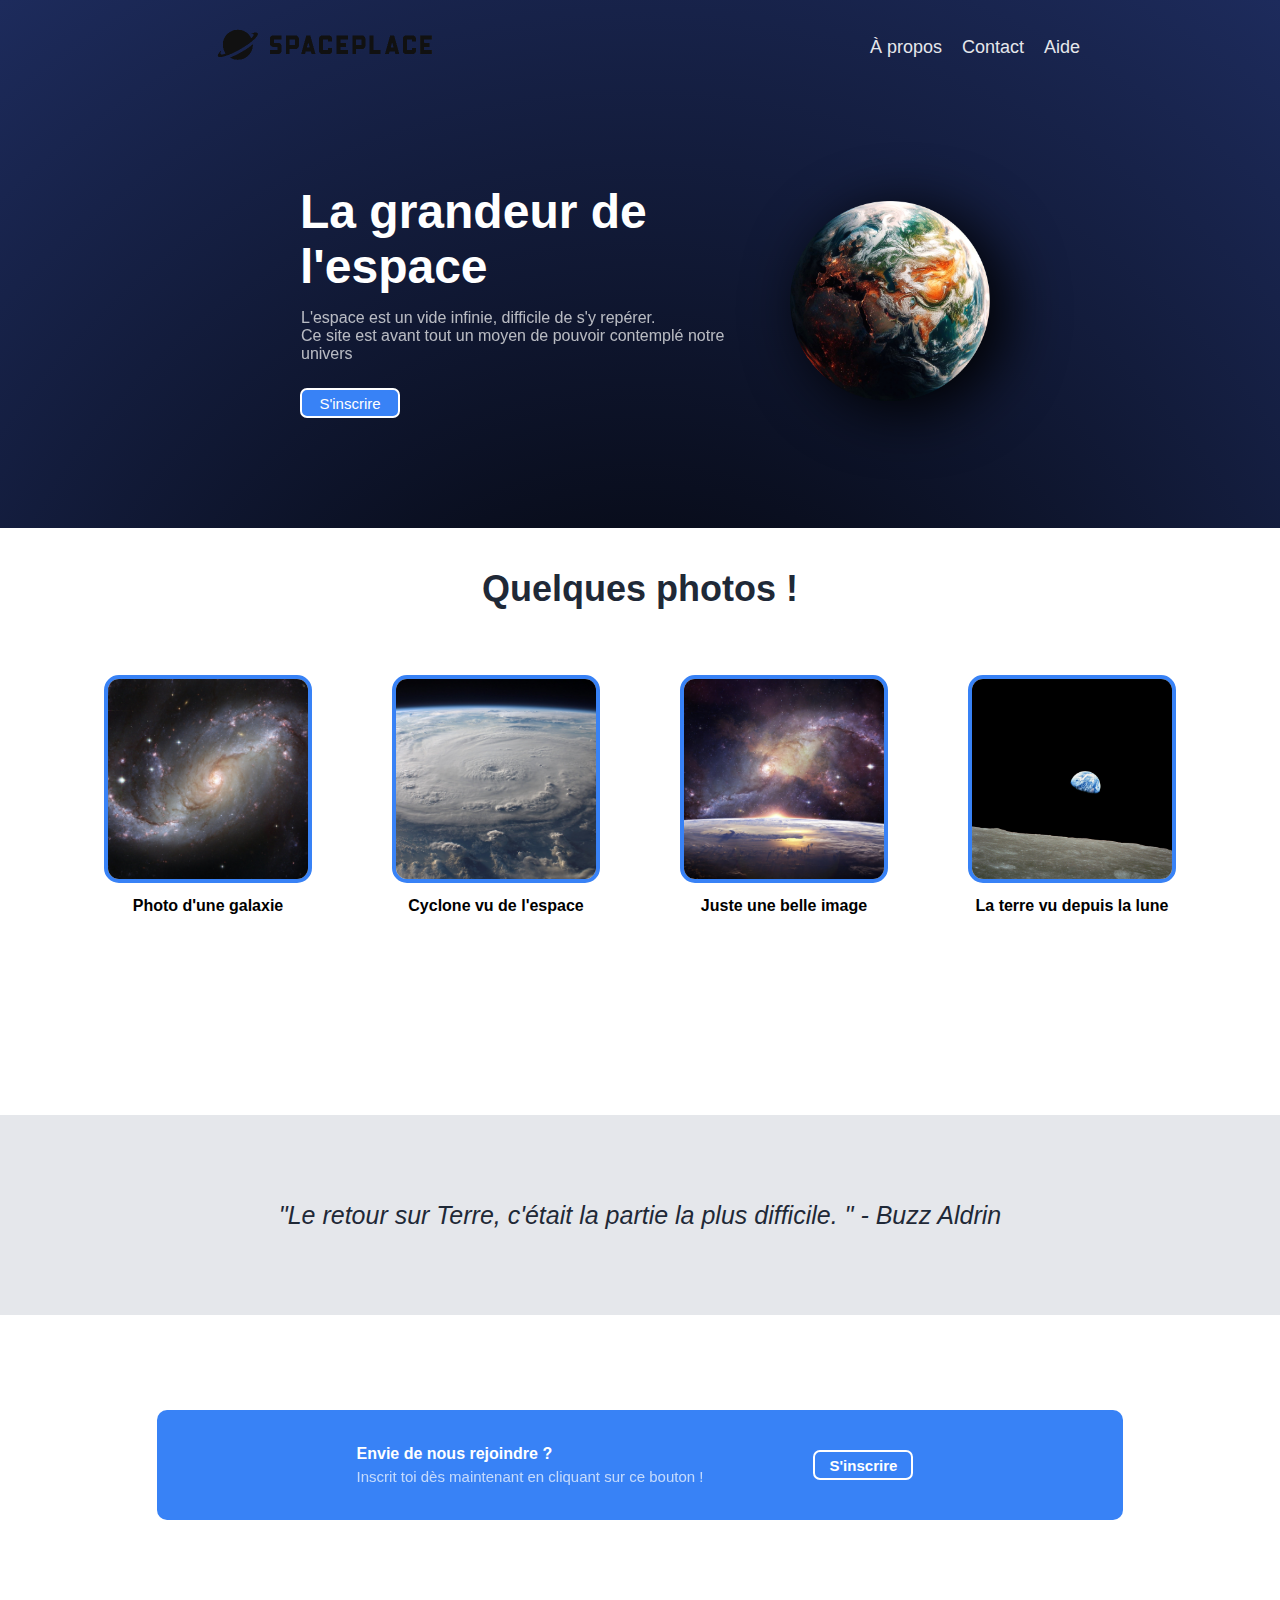
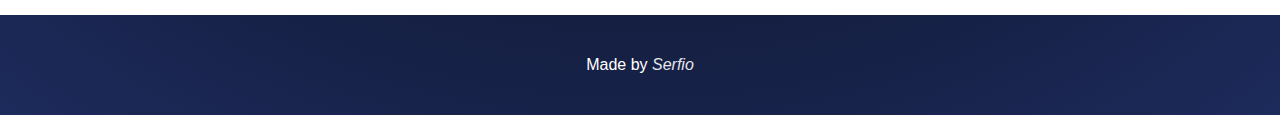
<file: index.html>
<!DOCTYPE html>
<html lang="en">
<head>
    <meta charset="UTF-8">
    <meta name="viewport" content="width=device-width, initial-scale=1.0">
    <link href="style.css" rel="stylesheet">
    <title>Site de Serfio</title>
</head>
<body>
    <div class="header">
        <div class="header-logo"><img src="images/logo.png" alt="logo" height="50" width="250"></div>
        <ul>
            <li><a href="links/a-propos.html">À propos</a></li>
            <li>Contact</li>
            <li>Aide</li>
        </ul>
    </div>

<div class="introduction">
    <div class="intro-texte">
        <h2>La grandeur de l'espace</h2>
        <p class="chiant">L'espace est un vide infinie, difficile de s'y repérer.<br>Ce site est avant tout un moyen de pouvoir contemplé notre univers</p>
        <button>S'inscrire</button>
    </div>
    <img  class="planete" src="images/planete1.png" alt="planete" height="200px" width="200px">
</div>

    <div class="info">
        <h3>Quelques photos !</h3>
        <div class="container">
        <div><img src="images/galaxie.png" alt="photo1"><p class="texte">Photo d'une galaxie</p></div>
        <div><img src="images/terre.png" alt="photo2"><p>Cyclone vu de l'espace</p></div>
        <div><img src="images/galaxy2.png" alt="photo3"><p>Juste une belle image</p></div>
        <div><img src="images/lune.png" alt="photo4"><p>La terre vu depuis la lune</p></div>
        </div>
    </div>
  
    <div class="citation">
        <p>"Le retour sur Terre, c'était la partie la plus difficile. " - Buzz Aldrin</p>
    </div>
  
<div class="register">
    <div class="rcontent">
        <div class="fcontent">
        <h4>Envie de nous rejoindre ?</h4>
        <p class="paragraphe">Inscrit toi dès maintenant en cliquant sur ce bouton !</p>
        </div>
        <button class="rbouton">S'inscrire</button>
    </div>
</div>

    <div class="footer">
        <div class="copyright">
            Made by <em><a href="links/index.html">Serfio</a></em>
        </div>
    </div>
</body>
</html>
</file>
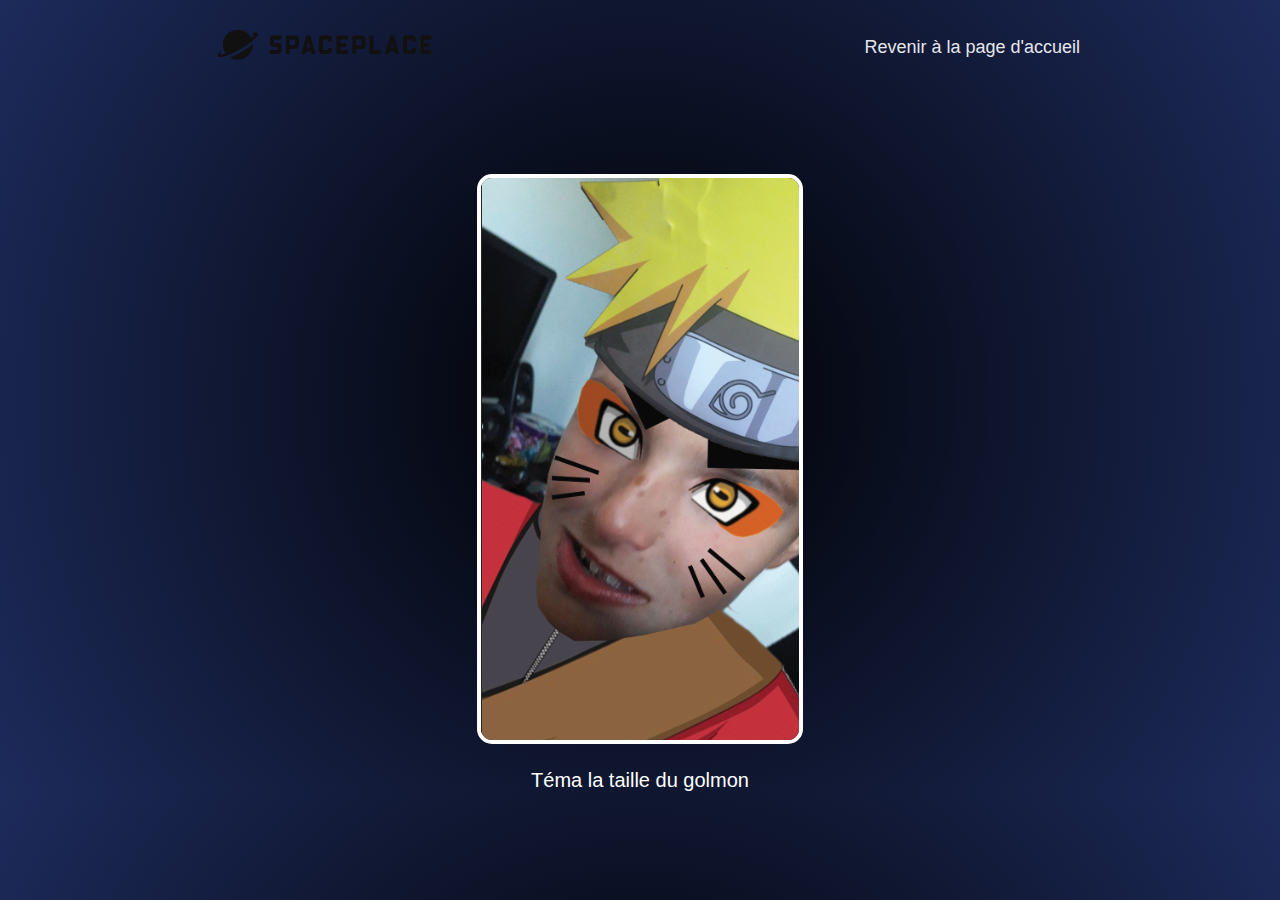
<file: links/index.html>
<!DOCTYPE html>
<html lang="en">
<head>
    <meta charset="UTF-8">
    <meta name="viewport" content="width=device-width, initial-scale=1.0">
    <link href="../style.css" rel="stylesheet">
    <title>Document</title>
</head>
<body>
    <div class="header">
    <div class="header-logo"><img src="../images/logo.png" alt="logo" height="50" width="250"></div>
    <div class="paccueil"><a href="../index.html"><p>Revenir à la page d'accueil</a></p></div>
</div>
    <div class="letout">
<div class="lenyc">
    <img class="lenyimg" src="../images/le-gros-con.png" alt="leny">
</div>
<p>Téma la taille du golmon</p>
</div>
</body>
</html>
</file>
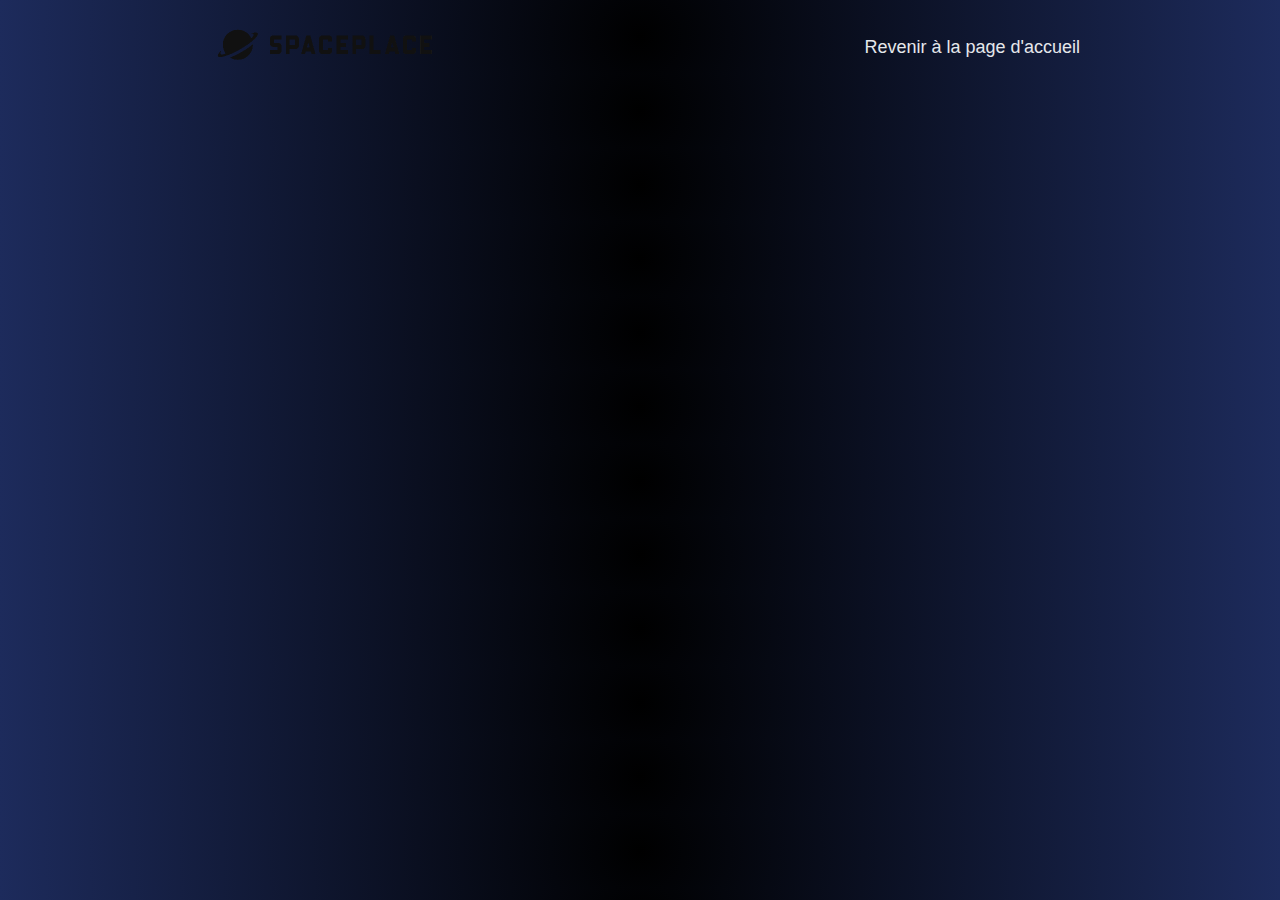
<file: links/a-propos.html>
<!DOCTYPE html>
<html lang="en">
<head>
    <meta charset="UTF-8">
    <meta name="viewport" content="width=device-width, initial-scale=1.0">
    <link href="../style.css" rel="stylesheet">
    <title>Document</title>
</head>
<body>
    <div class="header">
        <div class="header-logo"><img src="../images/logo.png" alt="logo" height="50" width="250"></div>
        <div class="paccueil"><a href="../index.html"><p>Revenir à la page d'accueil</a></p></div>
    </div>
</body>
</html>
</file>
<file: style.css>
* {
    font-family: Arial, Helvetica, sans-serif;
    margin: 0;
}

body {
    background: rgb(0,0,0);
    background: radial-gradient(circle, rgba(0,0,0,1) 0%, rgba(29,43,92,1) 100%);
    color: white;
}


.header {
    display: flex;
    justify-content: space-between;
    margin-left: 200px;
    margin-right: 200px;
    align-items: center;
    margin-top: 20px;
}


ul {
    display: flex;
    flex-direction: row;
    gap: 20px;
    text-decoration: none;
    list-style-type: none;
}


li,
.paccueil {
    font-size: 18px;
    color: #e5e7eb;
}

.titredesc {
    font-size: 30px;
    font-weight: bold;
}


.introduction {
    display: flex;
    flex-direction: row;
    width: 700px;
    align-items: center;
    margin: auto;
    gap: 10px;
    margin-top: 100px;
    margin-bottom: 100px;
}


h2 {
    font-size: 48px;
    font-weight: 800;
    margin: 10px;
}


button {
    background-color: #3882f6;
    color: white;
    border-radius: 7px;
    width: 100px;
    height: 30px;
    font-size: 15px;
    font-weight: 500;
    margin: 10px;
    border: 2px solid #ffffff ;
}


.info {
    background-color: white;
    color: black;
    padding-top: 40px;
    padding-bottom: 200px;
}

.container {
    display: flex;
    flex-direction: row;
    justify-content: center;
    gap: 40px;
    text-align: center;
    font-weight: 600;
}

h3 {
    display: flex;
    justify-content: center;
    margin-bottom: 60px;
    font-size: 36px;
    font-weight: 800;
    color: #1f2937;
}


.citation {
    display: flex;
    background-color: #e5e7eb;
    color: #1f2937;

    font-size: 25px;
    height: 200px;
    justify-content: center;
    align-items: center;
    font-weight: lighter;
    font-style: italic;

}

.register {
    display: flex;
    background-color: white;
    height: 300px;
    align-items: center;
    justify-content: center;
}

.rcontent {
    display: flex;
    background-color: #3882f6;
    padding: 30px;
    width: auto;
    padding-left: 200px;
    padding-right: 200px;
    border-radius: 10px;
    flex-direction: row;
    align-items: center;
    margin: auto;
    gap: 100px;
    
}

.fcontent {
    display: flex;
    flex-direction: column;
}


.rbouton {
    font-weight: 600;
}

.footer {
    display: flex;
    height: 100px;
    justify-content: center;
    align-items: center;
}

.planete {
    filter: drop-shadow(15px 10px 30px black);
}

.image {
    border: 2px blue;
}

.container img {
    width: 200px;
    height: 200px;
    object-fit: cover;
    border: 4px solid #3882f6;
    border-radius: 15px;
    margin: 5px 20px 10px 20px;
}


a {
    text-decoration: none;
    color: #e5e7eb;
}

.lenyc {
    display: flex;
    justify-content: center;
    align-items: center;
    margin: 100px;
    margin-bottom: 25px;
}

.letout {
    text-align: center;
    font-size: 20px;
}

.lenyimg {
    border: 4px solid #ffffff;
    border-radius: 15px;
}


.chiant {
    margin-left: 11px;
    margin-top: 15px;
    margin-bottom: 15px;
    opacity: 0.7;
}

.paragraphe {
    margin-top: 5px;
    font-size: 15px;
    font-weight: 100;
    opacity: 0.7;
}
</file>
